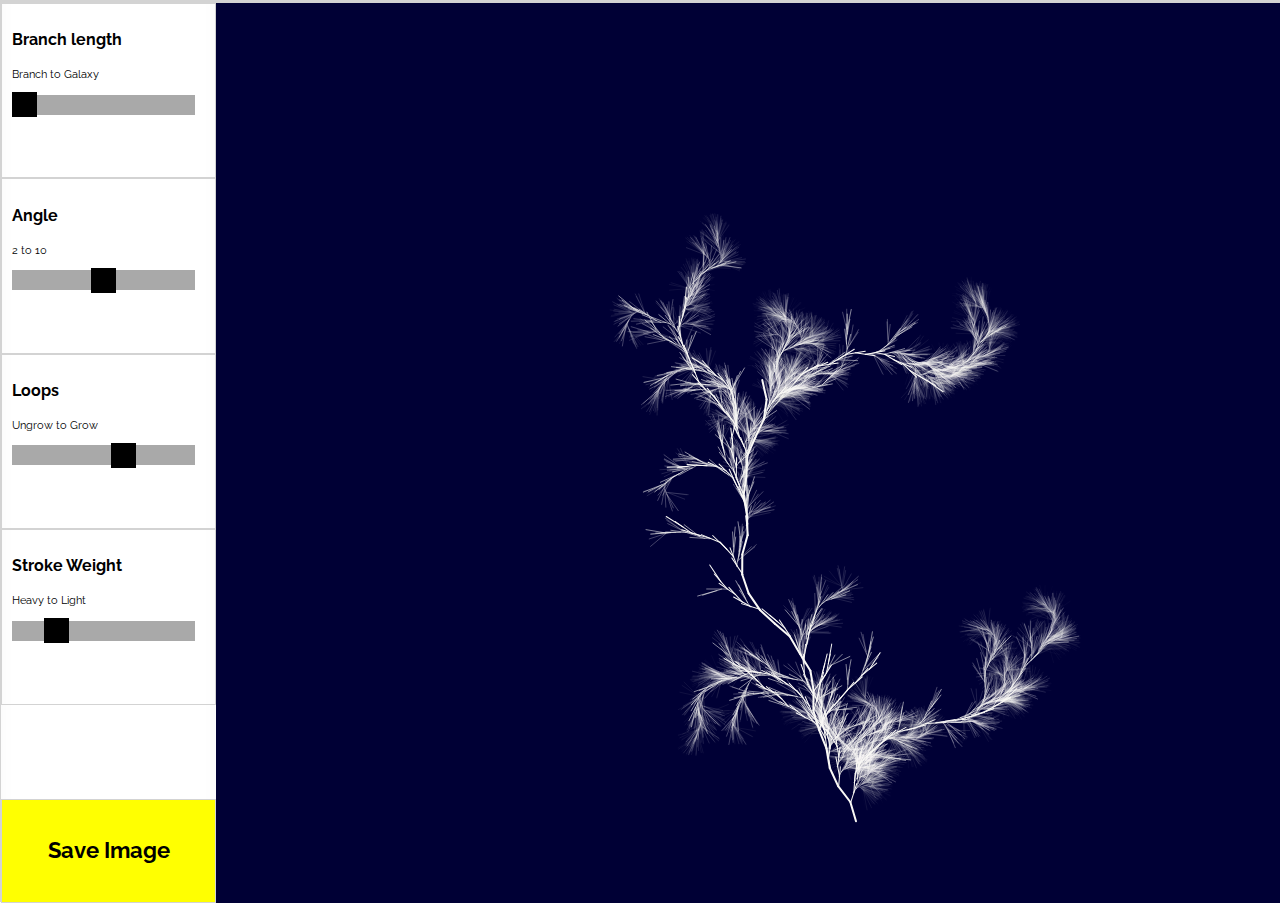
<file: index.html>
<!doctype html>
<html class="no-js" lang="">

<head>
  <meta charset="utf-8">
  <title>SFPC Final Project | Algorithmic Botany 2023 | Jenna Murphy</title>
  <meta name="description" content="">
  <meta name="viewport" content="width=device-width, initial-scale=1">

  <meta property="og:title" content="">
  <meta property="og:type" content="">
  <meta property="og:url" content="">
  <meta property="og:image" content="">
  <link rel="preconnect" href="https://fonts.gstatic.com">
  <link href="https://fonts.googleapis.com/css2?family=Bebas+Neue&family=Roboto&display=swap" rel="stylesheet">
  <link href="https://fonts.googleapis.com/css2?family=Raleway:ital,wght@0,100;0,200;0,300;0,400;0,600;0,800;0,900;1,100;1,200;1,300;1,600;1,800&display=swap" rel="stylesheet">
  <link rel="manifest" href="site.webmanifest">
  <link rel="apple-touch-icon" href="icon.png">
  <!-- Place favicon.ico in the root directory -->
  <script src="js/vendor/p5.min.js" charset="utf-8"></script>
  <script src="js/vendor/p5.dom.js" charset="utf-8"></script>
  <!-- <script src="js/sketch.js"charset="utf-8"></script> -->
  <script src="js/app.js" charset="utf-8"></script>
  <link rel="stylesheet" href="css/normalize.css">
  <link rel="stylesheet" href="css/main.css">

  <meta name="theme-color" content="#fafafa">
</head>

<body>
  <header>
  <div class="grid-containerNav" id='TopNav'>
      <!-- <a class="nav1" id='Nav1' href="index.html"><b>Discover a Space Between</b></a>
    s  <a class="active nav2" id='Nav2' href="drawing.html">Drawing Tool</a>
      <a class="nav3" id='Nav3' href="work.html">About the Work</a> -->
    </div>

  </header>

  <div class="grid-containerDT" id='mainDTBody'>
    <!-- <h1 class="header"></h1> -->
          <!-- <div id='top' class='container'></div> -->
          <div class="grid-container2 text-box text-box-shadow" id='menu' class='container'>
            <!-- <div class="menudiv1" id="backgroundColor"></div> -->
            <div class="menudiv1" id="ForLoop"></div>
            <div class="menudiv2" id="QV1">
              <!-- <input type="checkbox" id="box1">
              Random Color Highlighter
            </input> -->
            </div>
            <div class="menudiv3" id="QV2">
                <!-- <input type="checkbox" id="box2">
                Random Color Highlighter
              </input> -->
              </div>
            <div class="menudiv4" id="QV3">
              <!-- <input type="checkbox" id="box3">
              Random Color Highlighter
            </input> -->
            </div>
            <!-- <div class="menudiv5" id="transform"></div> -->
            <div class="menudiv7" id="save"></div>
            <!-- <div class="shadows" aria-hidden="true"></div> -->
          </div>
          <div class="main" id='main' class='container'>
          <div id='canvas'></div>
        </div>
          <!-- <section id='album'>
            <h1>Photo Album Viewer</h1>
            <div id="viewer" />
        </section> -->
  </div>

  <!-- <footer>
    <p>Jenna Murphy | MCAD MAGWD | Fall 2020</p>
  </footer> -->

  <script src="js/vendor/modernizr-3.11.2.min.js"></script>
  <script src="js/plugins.js"></script>
  <script src="js/main.js"></script>
  <script>
    window.ga = function () { ga.q.push(arguments) }; ga.q = []; ga.l = +new Date;
    ga('create', 'UA-XXXXX-Y', 'auto'); ga('set', 'anonymizeIp', true); ga('set', 'transport', 'beacon'); ga('send', 'pageview')
  </script>

  <script src="https://www.google-analytics.com/analytics.js" async></script>
</body>

</html>
</file>
<file: css/main.css>
/*! HTML5 Boilerplate v8.0.0 | MIT License | https://html5boilerplate.com/ */

/* main.css 2.1.0 | MIT License | https://github.com/h5bp/main.css#readme */
/*
 * What follows is the result of much research on cross-browser styling.
 * Credit left inline and big thanks to Nicolas Gallagher, Jonathan Neal,
 * Kroc Camen, and the H5BP dev community and team.
 */

/* ==========================================================================
   Base styles: opinionated defaults
   ========================================================================== */

html {
  color: #000;
  font-size: 1.2em;
  line-height: 1.6;
  /* font-family: 'Bebas Neue', cursive; */
  font-family: 'Raleway', sans-serif;
  max-height: 100%;
  height: 100vh;
}


/*
 * Remove text-shadow in selection highlight:
 * https://twitter.com/miketaylr/status/12228805301
 *
 * Vendor-prefixed and regular ::selection selectors cannot be combined:
 * https://stackoverflow.com/a/16982510/7133471
 *
 * Customize the background color to match your design.
 */

::-moz-selection {
  background: #b3d4fc;
  text-shadow: none;
}

::selection {
  background: #b3d4fc;
  text-shadow: none;
}

/*
 * A better looking default horizontal rule
 */

hr {
  display: block;
  height: 1px;
  border: 0;
  border-top: 1px solid #ccc;
  margin: 1em 0;
  padding: 0;
}

/*
 * Remove the gap between audio, canvas, iframes,
 * images, videos and the bottom of their containers:
 * https://github.com/h5bp/html5-boilerplate/issues/440
 */

audio,
canvas,
iframe,
img,
svg,
video {
  vertical-align: middle;
}

/*
 * Remove default fieldset styles.
 */

fieldset {
  border: 0;
  margin: 0;
  padding: 0;
}

/*
 * Allow only vertical resizing of textareas.
 */

textarea {
  resize: vertical;
}

/* ==========================================================================
   Author's custom styles
   ========================================================================== */

/* ==========================================================================
   Helper classes
   ========================================================================== */

/*
 * Hide visually and from screen readers
 */

.hidden,
[hidden] {
  display: none !important;
}

/*
 * Hide only visually, but have it available for screen readers:
 * https://snook.ca/archives/html_and_css/hiding-content-for-accessibility
 *
 * 1. For long content, line feeds are not interpreted as spaces and small width
 *    causes content to wrap 1 word per line:
 *    https://medium.com/@jessebeach/beware-smushed-off-screen-accessible-text-5952a4c2cbfe
 */

.sr-only {
  border: 0;
  clip: rect(0, 0, 0, 0);
  height: 1px;
  margin: -1px;
  overflow: hidden;
  padding: 0;
  position: absolute;
  white-space: nowrap;
  width: 1px;
  /* 1 */
}

/*
 * Extends the .sr-only class to allow the element
 * to be focusable when navigated to via the keyboard:
 * https://www.drupal.org/node/897638
 */

.sr-only.focusable:active,
.sr-only.focusable:focus {
  clip: auto;
  height: auto;
  margin: 0;
  overflow: visible;
  position: static;
  white-space: inherit;
  width: auto;
}

/*
 * Hide visually and from screen readers, but maintain layout
 */

.invisible {
  visibility: hidden;
}

/*
 * Clearfix: contain floats
 *
 * For modern browsers
 * 1. The space content is one way to avoid an Opera bug when the
 *    `contenteditable` attribute is included anywhere else in the document.
 *    Otherwise it causes space to appear at the top and bottom of elements
 *    that receive the `clearfix` class.
 * 2. The use of `table` rather than `block` is only necessary if using
 *    `:before` to contain the top-margins of child elements.
 */

.clearfix::before,
.clearfix::after {
  content: " ";
  display: table;
}

.clearfix::after {
  clear: both;
}

/* ==========================================================================
   EXAMPLE Media Queries for Responsive Design.
   These examples override the primary ('mobile first') styles.
   Modify as content requires.
   ========================================================================== */

@media only screen and (min-width: 35em) {
  /* Style adjustments for viewports that meet the condition */
}

@media print,
  (-webkit-min-device-pixel-ratio: 1.25),
  (min-resolution: 1.25dppx),
  (min-resolution: 120dpi) {
  /* Style adjustments for high resolution devices */
}

/* ==========================================================================
   Print styles.
   Inlined to avoid the additional HTTP request:
   https://www.phpied.com/delay-loading-your-print-css/
   ========================================================================== */

@media print {
  *,
  *::before,
  *::after {
    background: #fff !important;
    color: #000 !important;
    /* Black prints faster */
    box-shadow: none !important;
    text-shadow: none !important;
  }

  a,
  a:visited {
    text-decoration: underline;
  }

  a[href]::after {
    content: " (" attr(href) ")";
  }

  abbr[title]::after {
    content: " (" attr(title) ")";
  }

  /*
   * Don't show links that are fragment identifiers,
   * or use the `javascript:` pseudo protocol
   */
  a[href^="#"]::after,
  a[href^="javascript:"]::after {
    content: "";
  }

  pre {
    white-space: pre-wrap !important;
  }

  pre,
  blockquote {
    border: 1px solid #999;
    page-break-inside: avoid;
  }

  /*
   * Printing Tables:
   * https://web.archive.org/web/20180815150934/http://css-discuss.incutio.com/wiki/Printing_Tables
   */
  thead {
    display: table-header-group;
  }

  tr,
  img {
    page-break-inside: avoid;
  }

  p,
  h2,
  h3 {
    orphans: 3;
    widows: 3;
  }

  h2,
  h3 {
    page-break-after: avoid;
  }
}





/* Add a black background color to the top navigation */
.grid-containerNav  {
    /* background-color: #333; */
    overflow: hidden;
}

/* Style the links inside the navigation bar */
.grid-containerNav a {
  /* float: left; */
  color: #000;
  /* text-align: center; */
  padding: 14px 16px;
  text-decoration: none;
  font-size: 24px;
}

.grid-containerNav a#Nav2  {
  text-align: center;
}
.grid-containerNav a#Nav3  {
  text-align: center;
}

/* Change the color of links on hover */
.grid-containerNav a:hover {
  background-color: #ffff01;
  color: #050028;
  font-style: Underline;
}

/* Add a color to the active/current link */
.grid-containerNav a.active {
  /* background-color: #ffff01; */
  color: black;
  /* text-decoration:underline; */
  border-bottom: 5px #ffff01 solid;
}

/* .grid-containerNav a.active:hover {
  /* background-color: #4CAF50; */
  /* color: black;
  text-decoration:underline;
} */



/* The hero image */
.hero-image {
  background-image: url("../img/ExhibitPerspective.jpg");
  /* Set a specific height */
  height: 50%;
  height: 600px;
  /* Position and center the image to scale nicely on all screens */
  background-position: center;
  background-repeat: no-repeat;
  background-size: cover;
  position: relative;
}

.hero-image2 {
  background-image: url("../img/ExhibitCenter.jpg");
  /* Set a specific height */
  height: 50%;
  height: 600px;
  /* Position and center the image to scale nicely on all screens */
  background-position: center;
  background-repeat: no-repeat;
  background-size: cover;
  position: relative;
}
/* Place text in the middle of the image */
.hero-text {
  text-align: center;
  position: absolute;
  top: 90%;
  left: 50%;
  transform: translate(-50%, -50%);
  color: #ffff01;
  border: none;
  width: 100%;
  /* font-size: 2em; */
}

div.exhibitdate {
  /* color: #ffff01; */
  border: none;
  border: 5px solid #ffff01;
  /* border-bottom: 3px solid #ffff01; */
  margin-top: 0px;
  /* background-color: rgba(255, 255, 1, 0.03); */

}

main {
    /* max-width: 960px; */
    margin: 0 auto;
    max-width: 100%;
    max-height: 100%;
    /* overflow: hidden */
}

section p {
  margin-top: 0;
}
section {
  padding-top: 30px;
  padding-bottom: 30px;
}
section.left60 {
  float: left;
  max-width: 55%;
  margin: 0 auto;
  padding-right: 15px;
}



section.right40 {
  float:right;
  max-width: 40%;
  margin: 0 auto;
}

section.left40 {
  float: left;
  max-width: 40%;
  margin: 0 auto;
}

section.right60 {
  float: right;
  max-width: 55%;
  margin: 0 auto;
  padding-left: 15px;

}

section.no-float p {
  float: none;
}


img {
  max-width: 100%;
  max-height: 100%;
}

.slideshow-container {
  clear: both;
}
* {box-sizing:border-box}

/* Slideshow container */
.slideshow-container {
  max-width: 1000px;
  position: relative;
  margin: auto;
  border: none;
}

/* Hide the images by default */
.mySlides {
  display: none;
}

/* Next & previous buttons */
.prev, .next {
  cursor: pointer;
  position: absolute;
  top: 50%;
  width: auto;
  margin-top: -22px;
  padding: 16px;
  color: black;
  background-color: #ffff01;
  font-weight: bold;
  font-size: 18px;
  transition: 0.6s ease;
  /* border-radius: 0 3px 3px 0; */
  user-select: none;
}

/* Position the "next button" to the right */
.next {
  right: 0;
  border-radius: 3px 0 0 3px;
}

/* On hover, add a black background color with a little bit see-through */
.prev:hover, .next:hover {
  background-color: rgba(0,0,0,0.8);
}

/* Caption text */
.text {
  /* color: #f2f2f2;
  font-size: 15px;
  padding: 8px 12px;
  position: absolute;
  bottom: 8px;
  /* width: 100%; */
  /* text-align: center; */ */
}

div.text {
  float: right;
  max-width: 50%;
  text-align: left;
  margin: 0 auto;
  padding-top: 100px;
  padding-left: 15px;
  padding-right: 15px;
}

/* Number text (1/3 etc) */
.numbertext {
  color: #f2f2f2;
  font-size: 12px;
  padding: 8px 12px;
  position: absolute;
  top: 0;
}

/* The dots/bullets/indicators */
.dot {
  cursor: pointer;
  height: 15px;
  width: 15px;
  margin: 0 2px;
  background-color: #bbb;
  border-radius: 50%;
  display: inline-block;
  transition: background-color 0.6s ease;
}

.active, .dot:hover {
  /* background-color: #717171; */
}

Fading animation */
.fade {
  -webkit-animation-name: fade;
  -webkit-animation-duration: 1.5s;
  animation-name: fade;
  animation-duration: 1.5s;
}

@-webkit-keyframes fade {
  from {opacity: .4}
  to {opacity: 1}
}

@keyframes fade {
  from {opacity: .4}
  to {opacity: 1}
}

div.mySlides.fade.center {
  border: none;
  padding-left: 3%;
  padding-right: 3%;
  margin: 0 auto;
}
div.mySlides.fade.center img {
  display: block;
  margin-left: auto;
  margin-right: auto;
  max-width: 100%;
  max-height: 450px;
  /* float: left; */
  max-height: 100%;
}

div.slideimgdiv{
  max-width: 50%;
  float: left;
  border: none;
}
div.mySlides.fade.center div.text {
  color: black;
}
/*
footer {
  clear: both;
  left: 0;
  width: 100%;
  background-color: black;
  color: white;
  text-align: center;
  padding-top: 20px;
  padding-bottom: 20px;
  text-align: center;
} */

/* a#nav3.nav3 {
  text-align: center; */
  /* background-color: #ffff01;
}

/* Drawing Tool Start */
/*
html {
   /* background-color: #fef9f3; */
  /* font-family:helvetica; */
  /* color: white; */
  /* padding: 0;
  margin: 0; */
  /* max-width: 100%;
  max-height: 100%;
  margin: 0 auto;
} */



div {
  border: 1px #D3D3D3 solid;
  /* padding: 5px; */
  /* padding: 0px 5px 5px 0px; */
  /* margin: 0 auto; */
  max-width: 100%;
  max-height: 100%;
}

/* div p {
  padding: 5px;
  margin: 0;
}
div div {
  padding: 0;
  margin: 0;
} */

div#menu {
  font-size: 11px;
  min-width: 215px;
  max-height: 500px;
  /* max-height: 100%; */
  min-height: 100%;
  /* height: 100vh; */
  margin: 0 auto;
  /* margin:5px; */
           /* padding:5px;
           background-color: green;
           width: 500px;
           height: 110px; */
           overflow: auto;
           text-align:justify;
}

/* div#menu  .shadows  {
    bottom:0;
    left:0;
    pointer-events:none;
    position:absolute;
    right:0;
    top:0;
    transition:all .2s ease-out;
  }
  &.off-bottom {
    .shadows {
      box-shadow:0 -3em 3em -1em white inset;
    }
  }
} */


.text-box-shadow {
  box-shadow: inset 0 -50px 50px -50px rgba(0, 0, 0, 2);
}

#menu h2 {
  font-size: 16px;
}

div#main.main {
  border: none;
    /* width: 1000px; */
    /* height: 500px; */
  max-height: 100%;
  max-width: 100%;
  margin: 0 auto;
  padding: 0px;

  /* position: relative; */
  /* background-color: black; */
}

#canvas {
max-width:100%;
margin: 0 auto;
    max-height: 100%;
}

/* #menu {
  float: left;
  max-width: 15%;
  max-height: 1000px;
  margin-top: 100px;
  /* background: black; */
/* } */

.nav1 { grid-area: Nav1; }
.nav2 { grid-area: Nav2; }
.nav3 { grid-area: Nav3; }
/* .item4 { grid-area: right; }
.item5 { grid-area: footer; } */

.grid-containerNav {
  display: grid;
  grid-template-areas:
    /* 'header header header header header header' */
    'Nav1 Nav1 Nav1 Nav2 Nav3';
    /* 'menu footer footer footer footer footer'; */
  /* grid-gap: 10px; */
  /* background-color: #2196F3; */
  /* padding: 10px; */
  margin: 0 auto;
  /* padding: 0; */
}

/* header.grid-containerNav {
  max-height: 20%;
} */

/* .header { grid-area: header; } */
.menu { grid-area: menu; }
.main { grid-area: main; }
/* .item4 { grid-area: right; }
.item5 { grid-area: footer; } */

div.grid-containerDT {
  display: grid;
  grid-template-areas:
    /* 'header header header header header header' */
    'menu menu main main main main';
    /* 'menu footer footer footer footer footer'; */
  /* grid-gap: 10px; */
  /* background-color: #2196F3; */
  /* padding: 10px; */
  margin: 0 auto;
  /* max-height: 80%; */
  /* overflow: hidden; */
  /* padding: 0; */
}

/* div.menudiv1{
  /* padding-bottom: 0; */
  /* margin: 0 auto;
  padding:0;
} */
.menudiv1 { grid-area: backgroundColor; }
.menudiv2 { grid-area: ForLoop; }
.menudiv3 { grid-area: QV1; }
.menudiv4 { grid-area: QV2; }
.menudiv5 { grid-area: QV3; }
.menudiv6 { grid-area: transform; }
.menudiv7 { grid-area: save; }

div.grid-container2 {
  max-height: 100%;
  border: none;
  margin: 0 auto;
  display: grid;
  grid-template-areas:
  'backgroundColor'
  'ForLoop'
  'QV1'
  'QV2'
  'QV3'
  'transform'
  'save'
}

/* Work Grid  */
.gridWork1 { grid-area: spacer; }
.gridWork2 { grid-area: log; }
.gridWork3 { grid-area: spacerb; }
/* .item4 { grid-area: right; }*/
.item5 { grid-area: footer; }

.grid-containerWORK {
  display: grid;
  grid-template-areas:
    /* 'header header header header header header' */
    /* 'a a a a a' */
    /* 'spacer spacer spacer spacer spacer' */
    'spacer spacer spacer log spacerb'
    'footer footer footer footer footer';
  /* grid-gap: 10px; */
  /* background-color: #2196F3; */
  /* padding: 10px; */
  /* margin: 0 auto; */
  /* padding: 0; */
}

/*  Home Grid */
.gridHome1 { grid-area: a; }
.gridHome2 { grid-area: b; }
.gridHome3 { grid-area: c; }
.gridHome4 { grid-area: d; }
.gridHome5 { grid-area: e; }
.gridHome6 { grid-area: f; }
/* .gridHome7 { grid-area: g; } */

.grid-containerHOME {
  border: none;
  margin: 0 auto;
  display: grid;
  grid-template-areas:
  'a a a a a'
  'b b b c c'
  'd d d d d'
  'f f f f f'

}

div.grid-container2 div {
  padding: 10px;

}

/* #main {
  float: right;
  max-width: 90%;
  /* height: 500px; */
/* }  */

input.slider {
  -webkit-appearance: none;  /* Override default CSS styles */
  appearance: none;
  width: 95%; /* Full-width */
  height: 20px; /* Specified height */
  background: #a9a9a9; /* Grey background */
  outline: none; /* Remove outline */
  /* opacity: 0.7; /* Set transparency (for mouse-over effects on hover) */ */
  /* -webkit-transition: .2s; /* 0.2 seconds transition on hover */ */
  /* transition: opacity .2s; */
  margin:auto;
}

/* input.slider:hover {
  opacity: 1;
} */

input.slider::-webkit-slider-thumb {
  -webkit-appearance: none;
  appearance: none;
  width: 25px;
  height: 25px;
  background: #000000;
  cursor: pointer;
}

input.slider::-moz-range-thumb {
  width: 25px;
  height: 25px;
  background: #000000;
  outline: black;
  cursor: pointer;
}

/* #album {
  clear: both;
} */
/* button style */


.Button {
  background-color: white; /* Green */
  border: 2px solid #555555;
  color: black;
  padding: 10px;
  text-align: center;
  text-decoration: none;
  display: inline-block;
  /* font-size: 16px; */
  /* margin: 4px 2px; */
  /* transition-duration: 0.4s; */
  cursor: pointer;
}

/* div.menudiv6 .button {
  margin-left: 5px;
} */

button.Button {
  margin: 0px 5px;
}

 .ButtonActive {
  background-color: #555555;
  color: white;
}

div#save.menudiv7 button.Button {
  width: 100%;
  height: 100%;
  background-color: #ffff01;
  color: black;
  border: none;
  padding: 15px;
  margin: 0 auto;
  font-weight: 700;
  font-size: 2em;
}

div.grid-container2 div#save {
    padding: 0px;
}
div#save.menudiv7 button.Button:hover {
  /* width: 100%;
  height: 100%; */
  background-color: #555555;
  color: white;
  /* padding: 0px; */
  /* color: black; */
  /* border: 2px solid white; */
}
/* .Button:hover {
  background-color: #fef9f3;
  color: white;
} */

/* header {
  font-family: 'Bebas Neue', cursive;
} */
main#main {
  max-width: 960px;
  width: 100%;
  font-weight: 200;
}

section#summary h1 {
  text-align: center;
}

section#summary h2 {
  text-align: center;
}
section#summary p {
  padding-top: 20px;
  /* text-align: center; */
}

section#summary {
  margin-top: 0px;
  /* padding-top: 0px; */
}

footer {
  /* clear: both; */
   /* display: block; */
  /* position: absolute; */
  margin: 0 auto;
   /* left: 0; */
  /* bottom: 0; */
  width: 100%;
  /* background-color: #161616; */
  /* color: white; */
  font-size: .8em;
  text-align: center;
  padding-top: 20px;
  padding-bottom: 20px;
  /* text-align: center; */
}
</file>
